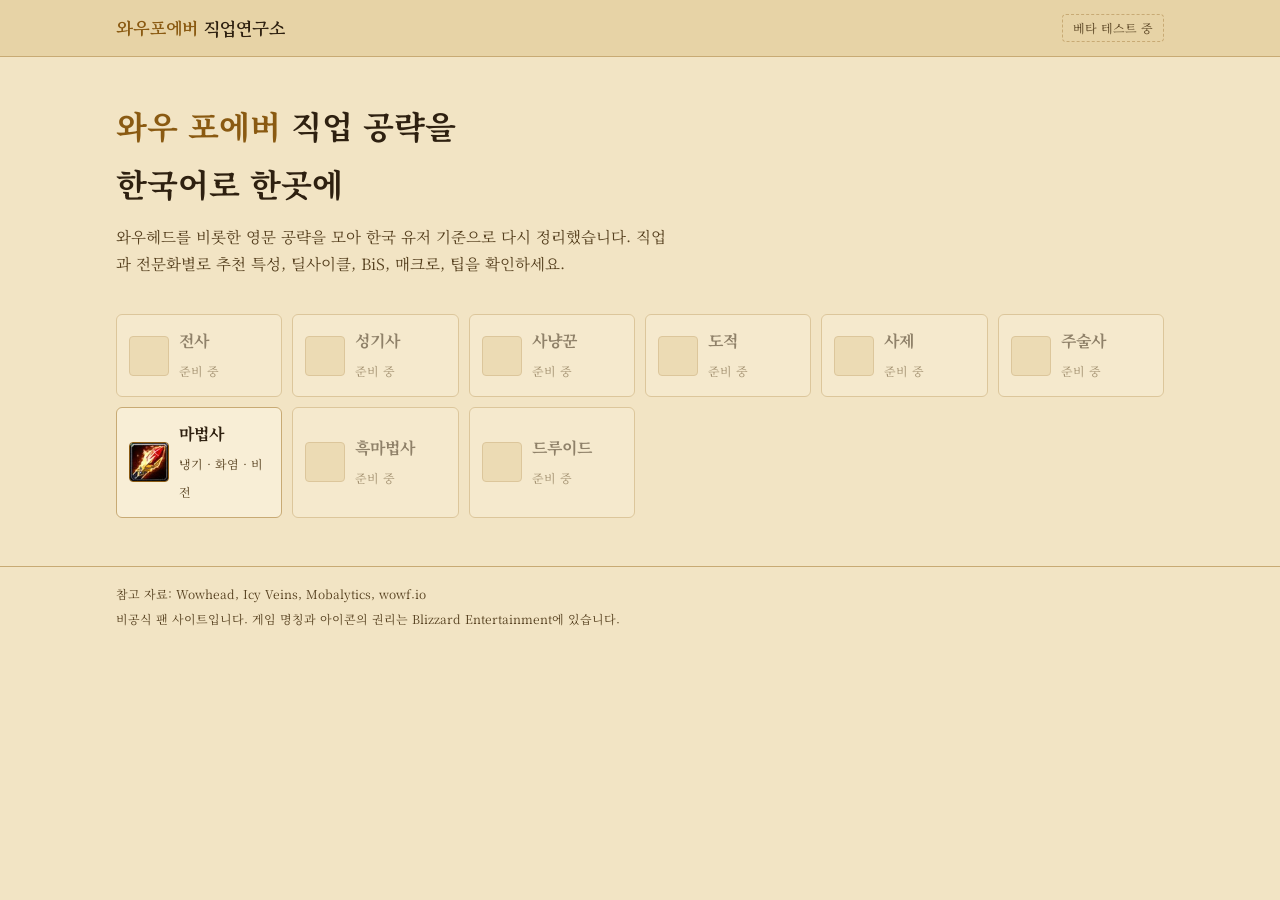
<file: index.html>
<!doctype html>
<html lang="ko">
<head>
<meta charset="utf-8">
<meta name="viewport" content="width=device-width, initial-scale=1, viewport-fit=cover">
<title>와우포에버 직업연구소</title>
<meta name="description" content="영어로 흩어진 와우 포에버 직업 공략을 한곳에 모아 한국어로 정리합니다.">
<meta property="og:type" content="website">
<meta property="og:site_name" content="와우포에버 직업연구소">
<meta property="og:title" content="와우포에버 직업연구소">
<meta property="og:description" content="영어로 흩어진 와우 포에버 직업 공략을 한곳에 모아 한국어로 정리합니다.">
<meta property="og:image" content="/assets/og.jpg">
<meta name="theme-color" content="#e7d3a6">
<link rel="icon" href="/assets/icons/classicon_mage.jpg">
<link rel="preconnect" href="https://fonts.googleapis.com">
<link rel="preconnect" href="https://fonts.gstatic.com" crossorigin>
<link rel="stylesheet" href="https://fonts.googleapis.com/css2?family=Cinzel:wght@500;600&family=Gowun+Batang:wght@400;700&family=Noto+Serif+KR:wght@400;500;700&display=swap">
<link rel="stylesheet" href="/assets/style.css">
</head>
<body>
<header class="top"><div class="wrap"><a class="logo" href="/"><em>와우포에버</em> 직업연구소</a><span class="note">베타 테스트 중</span></div></header>
<main class="wrap">
  <section class="home-hero">
    <h1><em>와우 포에버</em> 직업 공략을<br>한국어로 한곳에</h1>
    <p>와우헤드를 비롯한 영문 공략을 모아 한국 유저 기준으로 다시 정리했습니다. 직업과 전문화별로 추천 특성, 딜사이클, BiS, 매크로, 팁을 확인하세요.</p>
  </section>
  <div class="grid"><div class="card off"><span class="ph" aria-hidden="true"></span><span><b>전사</b><small>준비 중</small></span></div><div class="card off"><span class="ph" aria-hidden="true"></span><span><b>성기사</b><small>준비 중</small></span></div><div class="card off"><span class="ph" aria-hidden="true"></span><span><b>사냥꾼</b><small>준비 중</small></span></div><div class="card off"><span class="ph" aria-hidden="true"></span><span><b>도적</b><small>준비 중</small></span></div><div class="card off"><span class="ph" aria-hidden="true"></span><span><b>사제</b><small>준비 중</small></span></div><div class="card off"><span class="ph" aria-hidden="true"></span><span><b>주술사</b><small>준비 중</small></span></div><a class="card" href="/mage/"><img src="/assets/icons/classicon_mage.jpg" alt=""><span><b>마법사</b><small>냉기 · 화염 · 비전</small></span></a><div class="card off"><span class="ph" aria-hidden="true"></span><span><b>흑마법사</b><small>준비 중</small></span></div><div class="card off"><span class="ph" aria-hidden="true"></span><span><b>드루이드</b><small>준비 중</small></span></div></div>
</main>
<footer><div class="wrap"><p style="margin:0 0 4px">참고 자료: Wowhead, Icy Veins, Mobalytics, wowf.io</p>비공식 팬 사이트입니다. 게임 명칭과 아이콘의 권리는 Blizzard Entertainment에 있습니다.</div></footer>
</body>
</html>
</file>
<file: assets/style.css>
/* Layout: parchment guide book — top bar, class strip, spec tabs, two-column body (guide + sticky contents) that stacks on phones */
:root{
  --parch:#f2e4c4; --parch-2:#f8eed6; --parch-3:#e7d3a6;
  --ink:#2e2010; --ink-2:#56401f; --rule:#c8aa74;
  --gold:#8a5a12; --stone:#2a2016; --stone-ink:#f3e6c8; --rune:#e6c278;
  --mage:#2f86a8; --rare:#1d5fae; --epic:#7a2fb8; --unc:#2f7a1e;
  --display:'Cinzel','Times New Roman',serif;
  --body:'Noto Serif KR','Nanum Myeongjo','Apple SD Gothic Neo',serif;
  --head:'Gowun Batang','Noto Serif KR',serif;
  --mono:ui-monospace,'SFMono-Regular',Menlo,Consolas,monospace;
  color-scheme:light;
}
*{box-sizing:border-box}
body{background:var(--parch);color:var(--ink);font-family:var(--body);font-size:16px;line-height:1.8;margin:0;-webkit-font-smoothing:antialiased}
a{color:var(--gold)}
.wrap{max-width:1080px;margin:0 auto;padding-inline:16px}
header.top{background:var(--parch-3);border-bottom:1px solid var(--rule)}
header.top .wrap{display:flex;align-items:center;gap:16px;padding-block:12px;flex-wrap:wrap}
.logo{font-family:var(--head);font-weight:700;color:var(--ink);font-size:18px;text-decoration:none}
.logo em{font-style:normal;color:var(--gold)}
.note{margin-left:auto;font-size:12px;color:var(--ink-2);border:1px dashed var(--rule);padding:2px 10px;border-radius:4px}
.classes{display:flex;gap:6px;overflow-x:auto;padding-block:12px}
.classes span,.classes a{text-decoration:none;white-space:nowrap;font-size:14px;padding:4px 12px;border:1px solid var(--rule);border-radius:4px;color:var(--ink-2)}
.classes .on{text-decoration:none;color:var(--mage);border-color:var(--mage);background:var(--parch-2)}
.classes .off{opacity:.55}
.hero{display:flex;align-items:flex-end;gap:16px;flex-wrap:wrap;padding-block:8px 4px}
.hero h1{font-family:var(--head);font-weight:700;font-size:34px;color:var(--mage);margin:0;line-height:1.2;text-wrap:balance}
.hero p{margin:0;color:var(--ink-2);font-size:14px}
.specs{display:flex;gap:0;border-bottom:1px solid var(--rule);margin-top:12px}
.specs button{font:inherit;font-size:16px;background:none;border:0;border-bottom:2px solid transparent;padding:8px 18px;color:var(--ink-2);cursor:pointer}
.specs button[aria-selected="true"]{color:var(--gold);border-bottom-color:var(--gold);font-weight:700}
.specs button:focus-visible,.copy:focus-visible,.toc a:focus-visible,.tags button:focus-visible{outline:2px solid var(--mage);outline-offset:2px}
.body{display:grid;grid-template-columns:minmax(0,1fr) 200px;gap:32px;padding-block:20px 48px}
.toc{position:sticky;top:calc(env(safe-area-inset-top,0px) + 16px);align-self:start;font-size:14px;border-left:1px solid var(--rule);padding-left:14px;display:flex;flex-direction:column;gap:4px}
.toc b{font-size:11px;letter-spacing:.08em;color:var(--ink-2);font-weight:400}
.toc a{text-decoration:none;color:var(--ink)}
.meta{margin-top:12px;padding-top:10px;border-top:1px solid var(--rule);font-size:13px;color:var(--ink-2);line-height:1.8}
section{scroll-margin-top:16px}
section+section{margin-top:28px}
h2{font-family:var(--head);font-weight:700;font-size:20px;color:var(--gold);margin:0 0 12px;padding-bottom:6px;border-bottom:1px solid var(--rule);display:flex;align-items:baseline;gap:10px}
h2 small{font-family:var(--display);font-size:12px;color:var(--ink-2);letter-spacing:.06em;font-weight:500}
.ic{width:40px;height:40px;flex:none;border:1px solid var(--stone);outline:1px solid var(--gold);border-radius:4px;display:block;background:var(--stone)}
.cls-ic{width:52px;height:52px;border-radius:6px;border:1px solid var(--gold)}
.build{display:flex;gap:16px;flex-wrap:wrap;align-items:flex-start}
.points{background:var(--stone);color:var(--stone-ink);border-radius:6px;padding:12px 14px;min-width:160px;font-variant-numeric:tabular-nums}
.points div{display:flex;justify-content:space-between;gap:16px;font-size:13px}
.points .hl{color:var(--rune);font-weight:700}
.chips{display:flex;flex-wrap:wrap;gap:6px;flex:1;min-width:0}
.chips span{font-size:13px;padding:3px 10px;border:1px solid var(--rule);border-radius:4px;background:var(--parch-2)}
.why{margin:12px 0 0}
.seq{display:flex;align-items:flex-start;gap:6px;flex-wrap:wrap}
.step{display:flex;flex-direction:column;align-items:center;gap:4px;width:68px;text-align:center;font-size:12px;line-height:1.3}
.arrow{color:var(--ink-2);margin-top:9px}
blockquote{margin:14px 0;padding:10px 14px;border-left:3px solid var(--gold);background:var(--parch-2);border-radius:0}
ol.prio{margin:0;padding-left:22px}
.warn{color:var(--ink-2);font-size:13px;margin-top:8px}
.bis{width:100%;border-collapse:collapse;font-size:14px}
.bis-wrap{overflow-x:auto}
.bis td{padding:6px 8px;border-bottom:1px solid var(--rule);vertical-align:middle}
.bis td:first-child{color:var(--ink-2);white-space:nowrap;width:56px}
.bis .item{display:flex;align-items:center;gap:10px}
.bis .ic{width:32px;height:32px}
.bis .ic.rare{outline-color:var(--rare)}.bis .ic.unc{outline-color:var(--unc)}
.alias{font-size:11px;color:var(--ink-2)}
.rare{color:var(--rare)}.epic{color:var(--epic)}.unc{color:var(--unc)}
.bis td:last-child{color:var(--ink-2);font-size:13px}
.stat{margin-bottom:10px}
.macro{margin-bottom:14px}
.macro-h{display:flex;justify-content:space-between;align-items:center;margin-bottom:4px}
.copy{font:inherit;font-size:12px;background:var(--parch-2);border:1px solid var(--rule);border-radius:4px;padding:2px 10px;color:var(--ink);cursor:pointer}
pre{margin:0;background:var(--stone);color:var(--stone-ink);border-radius:6px;padding:12px 14px;font-family:var(--mono);font-size:13px;line-height:1.6;overflow-x:auto}
.tags{display:flex;gap:6px;flex-wrap:wrap;margin-bottom:12px}
.tags button{font:inherit;font-size:13px;background:var(--parch-2);border:1px solid var(--rule);border-radius:4px;padding:3px 12px;color:var(--ink-2);cursor:pointer}
.tags button[aria-pressed="true"]{background:var(--gold);border-color:var(--gold);color:var(--parch)}
.tips{display:flex;flex-direction:column;gap:8px}
.tip{background:var(--parch-2);border:1px solid var(--rule);border-radius:6px;padding:10px 14px}
.tip .t{font-size:12px;color:var(--gold);margin-right:6px}
.bdg{display:inline-block;font-size:11px;line-height:1.5;padding:0 7px;border-radius:3px;margin-right:6px;white-space:nowrap}
.b-off{background:#d9e6f2;color:#1d4f80}.b-ok{background:#dbe7c4;color:#3d5a12}.b-one{background:#ecdcb6;color:#6f5011}
.b-bad{background:#f1d0c4;color:#8a2c14}.b-chk{background:#e6d6ef;color:#5b2a7a}.b-none{background:#e2dccf;color:#5d544a}
.meta-line{display:flex;flex-wrap:wrap;align-items:center;gap:2px 0;font-size:11px;color:var(--ink-2);margin-top:4px}
.srcs a{color:var(--ink-2)}
.items{display:flex;flex-direction:column;gap:10px;margin-top:12px}
.it p,.tip p,blockquote p{margin:0}
ol.prio li{margin-bottom:8px}
.warnbox{margin-top:10px;color:var(--ink-2);font-size:14px}
.macro .item{display:flex;align-items:center;gap:8px}
.legend{display:flex;flex-wrap:wrap;gap:6px;margin-top:10px;font-size:12px;color:var(--ink-2);align-items:center}
h3{font-family:var(--head);font-weight:700;font-size:15px;margin:16px 0 6px;color:var(--ink)}
.notes{margin:10px 0 0;padding-left:20px;color:var(--ink-2);font-size:14px}
.race{margin:10px 0 0;font-size:14px}.race b,.stat b{color:var(--gold);margin-right:6px}
footer{border-top:1px solid var(--rule);font-size:12px;color:var(--ink-2);padding-block:16px 32px}
@media (max-width:760px){
  .body{grid-template-columns:minmax(0,1fr)}
  .toc{position:sticky;top:env(safe-area-inset-top,0px);z-index:2;flex-direction:row;overflow-x:auto;border-left:0;padding:8px 0;background:var(--parch);border-bottom:1px solid var(--rule);order:-1}
  .toc b,.meta{display:none}
  .toc a{white-space:nowrap;padding:2px 10px;border:1px solid var(--rule);border-radius:4px;background:var(--parch-2)}
  .hero h1{font-size:28px}
}
@media (prefers-reduced-motion:no-preference){html{scroll-behavior:smooth}}
.home-hero{padding-block:40px 16px}
.home-hero h1{font-family:var(--body);font-weight:700;font-size:32px;margin:0 0 10px;text-wrap:balance}
.home-hero h1 em{font-style:normal;color:var(--gold)}
.home-hero p{margin:0;color:var(--ink-2);max-width:36em}
.grid{display:grid;grid-template-columns:repeat(auto-fill,minmax(150px,1fr));gap:10px;padding-block:20px 48px}
.card{display:flex;align-items:center;gap:10px;padding:12px;border:1px solid var(--rule);border-radius:6px;background:var(--parch-2);text-decoration:none;color:var(--ink)}
.card img{width:40px;height:40px;border-radius:4px;border:1px solid var(--gold)}
.card b{display:block;font-size:16px}.card small{color:var(--ink-2);font-size:12px}
a.card:hover{border-color:var(--gold)}
.card.off{opacity:.5}
.card .ph{width:40px;height:40px;border-radius:4px;border:1px solid var(--rule);background:var(--parch-3)}

@media (min-width:900px){body{font-size:17px}}
.alias{font-size:12px}
.hint{font-size:14px;color:var(--ink-2);margin:6px 0 0}
.ic-btn{padding:0;border:0;background:none;cursor:pointer;line-height:0;border-radius:4px}
.ic-btn:focus-visible,.tal:focus-visible,.buildtabs button:focus-visible{outline:2px solid var(--mage);outline-offset:2px}
.buildtabs{display:flex;gap:6px;flex-wrap:wrap;margin:14px 0 12px}
.buildtabs button{font:inherit;font-size:14px;padding:4px 14px;border:1px solid var(--rule);border-radius:4px;background:var(--parch-2);color:var(--ink-2);cursor:pointer}
.buildtabs button[aria-selected="true"]{background:var(--gold);border-color:var(--gold);color:var(--parch)}
.talent-layout{display:flex;gap:20px;flex-wrap:wrap;align-items:flex-start}
.tree-wrap{background:var(--stone);border:1px solid var(--gold);border-radius:8px;padding:12px 14px 14px;flex:none}
.tree-head{display:flex;justify-content:space-between;color:var(--rune);font-family:var(--head);font-size:15px;margin-bottom:10px}
.tree-head b{color:var(--stone-ink);font-weight:400;font-variant-numeric:tabular-nums}
.tree{display:grid;grid-template-columns:repeat(4,48px);grid-template-rows:repeat(7,48px);gap:10px 12px}
.tal{position:relative;padding:0;border:0;background:none;cursor:pointer;width:48px;height:48px}
.tal img{width:44px;height:44px;border-radius:5px;border:2px solid #5a4630;display:block;margin:2px}
.tal.off img{filter:grayscale(1) brightness(.55)}
.tal.part img{border-color:#5fbf3a}
.tal.full img{border-color:var(--rune)}
.tal .pts{position:absolute;right:-6px;bottom:-6px;background:#15100a;color:var(--stone-ink);font-size:11px;line-height:1;padding:3px 4px;border-radius:3px;border:1px solid #5a4630;font-family:var(--body);font-variant-numeric:tabular-nums}
.tal.part .pts{color:#8fe36a;border-color:#5fbf3a}.tal.full .pts{color:var(--rune);border-color:var(--rune)}
.order{flex:1;min-width:220px}
.order h3{margin-top:0}
.order ol{list-style:none;margin:0;padding:0;font-size:15px}
.order li{display:grid;grid-template-columns:64px 1fr auto;gap:8px;padding:5px 0;border-bottom:1px dashed var(--rule)}
.order .lv,.order .rk{color:var(--ink-2);font-variant-numeric:tabular-nums}
.why-list{margin:0}
.why-list dt{font-weight:700;color:var(--gold);margin-top:12px}
.why-list dd{margin:2px 0 0}
.steps{padding-left:22px;margin:12px 0 0}
.steps li{margin-bottom:8px}
.steps b{color:var(--gold);margin-right:4px}
.warnlist li::marker{color:#a33}
.wtip{position:absolute;z-index:20;background:#15100a;color:var(--stone-ink);border:1px solid var(--rune);border-radius:6px;padding:10px 12px;font-size:14px;line-height:1.6;box-shadow:0 6px 18px rgba(0,0,0,.35)}
.wtip-h{display:flex;gap:10px;align-items:center}
.wtip-h img{border-radius:4px;border:1px solid var(--gold)}
.wtip-h b{display:block;color:#fff;font-size:15px}
.wtip-h b.rare{color:#4a9bff}.wtip-h b.unc{color:#4fd14f}
.wtip-h small{color:#c9b58a;font-size:12px}
.wtip-x{margin-left:auto;align-self:flex-start;background:none;border:0;color:#c9b58a;font-size:20px;line-height:1;cursor:pointer;padding:0 2px}
.wtip p{margin:8px 0 6px}
.wtip a{color:var(--rune);font-size:13px}
@media (min-width:761px){body{font-size:15.5px}}
@media (max-width:760px){:root{--body:'Gowun Batang','Nanum Myeongjo','Apple SD Gothic Neo',serif;--ink:#3a2915;--ink-2:#6f5839}body{font-size:15px;line-height:1.75}.classes span,.classes a{font-size:13px}.hero p{font-size:13px}.alias{font-size:11px}.hint{font-size:13px}.order ol{font-size:14px}}
</file>
